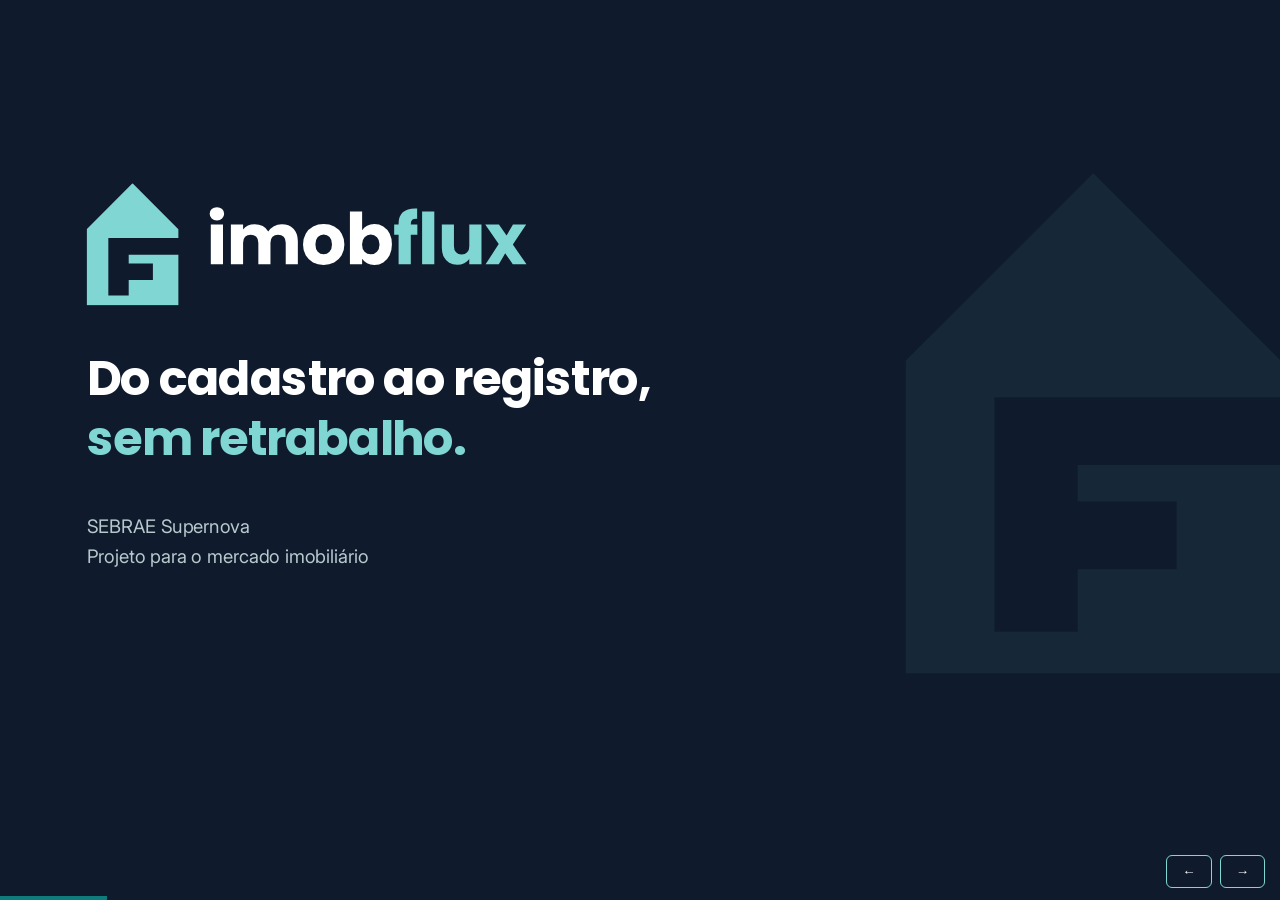
<file: pitch/index.html>
<!doctype html><html lang="pt-BR"><head><meta charset="utf-8"><meta name="viewport" content="width=device-width,initial-scale=1"><title>ImobFlux — SEBRAE Supernova</title><link href="https://fonts.googleapis.com/css2?family=Inter:wght@400;500;700&family=Poppins:wght@700&display=swap" rel="stylesheet"><style>/* ImobFlux — design tokens. Fonte única de cor/tipografia para o sistema e o pitch. */
:root {
  --if-teal: #0E7C7B;      /* principal: símbolo, "flux", CTAs */
  --if-teal-700: #0A5F5E;  /* hover/pressed */
  --if-navy: #0F1B2D;      /* "imob", textos, fundos escuros */
  --if-mint: #7FD6D3;      /* destaque sobre fundo escuro */
  --if-white: #FFFFFF;
  --if-bg: #F6F8F8;        /* fundo claro de app */
  --if-ink-2: #4A5A6B;     /* texto secundário (contraste 6.9:1 sobre branco) */
  --if-line: #DCE5E5;
  --if-ok: #1A8F5B; --if-warn: #B7791F; --if-danger: #C0392B;
  --if-font-display: "Poppins", system-ui, sans-serif;  /* títulos (OFL) */
  --if-font-body: "Inter", system-ui, sans-serif;       /* corpo (OFL) */
  --if-radius: 12px;
}

*{box-sizing:border-box}html,body{margin:0;background:#0F1B2D;color:#0F1B2D;font-family:Inter,Arial,sans-serif}body{overflow:hidden}.stage{position:absolute;width:1920px;height:1080px;transform-origin:top left}.slide{position:absolute;inset:0;width:1920px;height:1080px;padding:110px 130px;background:#F6F8F8;display:none;overflow:hidden}.slide.active{display:block;animation:enter .3s ease}.dark{background:#0F1B2D;color:#fff}h1,h2{font-family:Poppins,Arial,sans-serif;letter-spacing:-1.7px}h1{font-size:64px;line-height:1.15;margin:0 0 75px;max-width:1550px}h2{font-size:46px;line-height:1.25;margin:18px 0 25px}p{font-size:30px;line-height:1.55;margin:15px 0}em{font-style:normal;color:#7FD6D3}.content{position:relative;z-index:1}footer{position:absolute;bottom:54px;left:130px;right:130px;display:flex;align-items:center;gap:45px;font-size:20px}footer .mini{width:150px;flex-shrink:0}svg{display:block;width:100%;height:auto}footer small{font-size:17px;line-height:1.5;flex:1;max-width:1320px;color:#4A5A6B}.dark footer small{color:#b8c9ce}footer>span:last-child{margin-left:auto}.num{font:700 94px Poppins,Arial;color:#0E7C7B}.dark .num{color:#7FD6D3}.three,.two{display:grid;gap:65px;margin-top:110px}.three{grid-template-columns:repeat(3,1fr)}.two{grid-template-columns:1fr 1fr;gap:150px}.three article,.two article{border-top:2px solid #DCE5E5;padding-top:32px}.statement{font-size:38px;margin-top:75px;color:#0E7C7B}.dark .statement{color:#7FD6D3}.audience{display:grid;grid-template-columns:530px 1fr;gap:120px;align-items:center}.big-mark{width:420px;padding:40px}.audience h2{font-size:56px}.rule{width:110px;border-top:5px solid #7FD6D3;margin:48px 0}.timeline{display:flex;margin-top:165px;gap:0}.timeline article{flex:1;border-top:5px solid #0E7C7B;padding-top:35px;position:relative}.timeline article:before{content:'';position:absolute;width:24px;height:24px;background:#0E7C7B;top:-15px;left:0}.timeline b{font-size:25px;color:#0E7C7B}.timeline h2{font-size:40px}.lead{font-size:36px;max-width:1400px}.mock{display:grid;grid-template-columns:430px 1fr;gap:50px;background:#F6F8F8;color:#0F1B2D;border-radius:12px;padding:55px;margin-top:30px}.mock aside{border:2px dashed #9aaeb3;padding:38px;border-radius:12px}.doc-icon{width:170px;height:105px;border:4px solid #0E7C7B;display:grid;place-items:center;font-size:40px;font-weight:700;color:#0E7C7B}.mock-title{font-size:30px;font-weight:700;border-bottom:1px solid #DCE5E5;padding-bottom:25px}.mock-title span{float:right;font-size:18px;color:#0E7C7B}.fields label{display:grid;grid-template-columns:220px 1fr;gap:15px;font-size:25px;padding:25px 0;border-bottom:1px solid #DCE5E5}.fields i{grid-column:2;font-size:20px;color:#0E7C7B;font-style:normal}.mock-actions{display:flex;align-items:center;justify-content:space-between;font-size:24px;margin-top:35px}.mock-actions b{background:#0E7C7B;color:#fff;padding:25px;border-radius:12px}.routes{display:grid;gap:50px;margin-top:100px}.routes>div{display:grid;grid-template-columns:260px 1.3fr 1fr 1fr;gap:35px;align-items:center;font-size:32px}.routes b{color:#7FD6D3}.routes span{border-bottom:4px solid #7FD6D3;padding:40px 20px}.market{display:grid;grid-template-columns:850px 1fr;gap:90px}table{border-collapse:collapse;width:100%;font-size:26px}td,th{text-align:left;border-bottom:1px solid #DCE5E5;padding:23px 15px}th{font-size:22px;color:#0E7C7B}td:first-child{font-weight:700}.market aside{padding-top:26px}.market h2{font-size:42px}.badge{display:inline-block;font-size:18px;font-weight:700;letter-spacing:2px;color:#0E7C7B;border:1px solid #0E7C7B;padding:14px 20px;border-radius:12px}.dark .badge{color:#7FD6D3;border-color:#7FD6D3}.prices{display:grid;grid-template-columns:repeat(3,1fr);gap:75px;margin-top:55px}.prices article{border-top:1px solid #4A5A6B;padding-top:25px}.prices article>b{font-size:76px;letter-spacing:-2px;color:#7FD6D3}.prices small{font-size:25px;letter-spacing:0;color:white}.prices h2{font-size:36px}.subnote{margin-top:45px;font-size:25px}.roadmap{margin-top:65px}.roadmap h2{display:inline;font-size:34px;margin-left:15px}.care{display:grid;gap:25px}.care>div{display:grid;grid-template-columns:560px 1fr;align-items:center;border-bottom:1px solid #4A5A6B;padding:20px 0}.care h2{color:#7FD6D3;font-size:38px}.cover h1,.cover footer{display:none}.cover .hero-logo{width:660px;margin:30px 0 65px}.cover h2{font-size:72px;line-height:1.25;max-width:1200px}.cover .cover-note{font-size:28px;line-height:1.6;color:#b8c9ce;margin-top:65px}.ghost{position:absolute;width:1000px;right:-350px;top:-140px;opacity:.065;z-index:-1}.repo{color:#7FD6D3;font-size:25px;text-decoration:none;display:inline-block;margin-top:20px}.progress{position:fixed;bottom:0;left:0;height:4px;background:#0E7C7B;transition:width .3s}.nav{position:fixed;bottom:12px;right:15px;display:flex;gap:8px}.nav button{background:#0F1B2D;color:white;border:1px solid #7FD6D3;border-radius:6px;padding:8px 15px;cursor:pointer}.nav button:focus-visible{outline:3px solid #7FD6D3}@keyframes enter{from{opacity:0;transform:translateY(12px)}to{opacity:1;transform:none}}@media(prefers-reduced-motion:reduce){*{animation:none!important;transition:none!important}}body.print{overflow:auto}.print .stage{position:static;transform:none!important}.print .slide{display:block;position:relative;break-after:page}.print .nav,.print .progress{display:none}@page{size:1920px 1080px;margin:0}@media print{*{animation:none!important;transition:none!important}html,body{background:white;overflow:visible}.stage{position:static;transform:none!important}.slide{display:block;position:relative;break-after:page;print-color-adjust:exact;-webkit-print-color-adjust:exact}.nav,.progress{display:none}}
</style></head><body><main class="stage"><section class="slide dark cover" aria-label="Slide 1"><h1></h1><div class="content"><div class="ghost"><svg xmlns="http://www.w3.org/2000/svg" viewBox="0 0 256 256" role="img" aria-label="ImobFlux">
<title>ImobFlux</title>
<path d="M128 32L200 104L200 118L90 118L90 208L122 208L122 184L160 184L160 158L122 158L122 144L200 144L200 224L56 224L56 104Z" fill="#7FD6D3"/>
</svg>
</div><div class="hero-logo"><svg xmlns="http://www.w3.org/2000/svg" viewBox="0 0 691 192" role="img" aria-label="ImobFlux">
<title>ImobFlux</title>
<path d="M72 0L144 72L144 86L34 86L34 176L66 176L66 152L104 152L104 126L66 126L66 112L144 112L144 192L0 192L0 72Z" fill="#7FD6D3"/>
<path d="M193.15 47.95Q193.15 43.47 196.34 40.5Q199.54 37.54 204.58 37.54Q209.5 37.54 212.7 40.5Q215.89 43.47 215.89 47.95Q215.89 52.32 212.7 55.29Q209.5 58.26 204.58 58.26Q199.54 58.26 196.34 55.29Q193.15 52.32 193.15 47.95ZM214.1 64.75V127.25H194.94V64.75Z M331.65 90.74V127.25H312.61V93.31Q312.61 87.26 309.42 83.96Q306.23 80.66 300.63 80.66Q295.03 80.66 291.84 83.96Q288.64 87.26 288.64 93.31V127.25H269.6V93.31Q269.6 87.26 266.41 83.96Q263.22 80.66 257.62 80.66Q252.02 80.66 248.83 83.96Q245.64 87.26 245.64 93.31V127.25H226.48V64.75H245.64V72.59Q248.55 68.67 253.25 66.38Q257.96 64.08 263.89 64.08Q270.95 64.08 276.49 67.1Q282.04 70.13 285.17 75.73Q288.42 70.58 294.02 67.33Q299.62 64.08 306.23 64.08Q317.88 64.08 324.76 71.14Q331.65 78.19 331.65 90.74Z M339.78 96Q339.78 86.37 344.04 79.03Q348.3 71.7 355.69 67.78Q363.08 63.86 372.26 63.86Q381.45 63.86 388.84 67.78Q396.23 71.7 400.49 79.03Q404.74 86.37 404.74 96Q404.74 105.63 400.43 112.97Q396.12 120.3 388.67 124.22Q381.22 128.14 372.04 128.14Q362.86 128.14 355.52 124.22Q348.18 120.3 343.98 113.02Q339.78 105.74 339.78 96ZM385.26 96Q385.26 88.5 381.5 84.46Q377.75 80.43 372.26 80.43Q366.66 80.43 362.97 84.41Q359.27 88.38 359.27 96Q359.27 103.5 362.91 107.54Q366.55 111.57 372.04 111.57Q377.53 111.57 381.39 107.54Q385.26 103.5 385.26 96Z M451.85 63.86Q459.58 63.86 465.85 67.78Q472.12 71.7 475.76 78.98Q479.4 86.26 479.4 95.89Q479.4 105.52 475.76 112.86Q472.12 120.19 465.85 124.17Q459.58 128.14 451.85 128.14Q445.24 128.14 440.32 125.51Q435.39 122.88 432.59 118.51V127.25H413.44V44.37H432.59V73.6Q435.28 69.23 440.32 66.54Q445.36 63.86 451.85 63.86ZM446.14 80.54Q440.43 80.54 436.45 84.69Q432.48 88.83 432.48 96Q432.48 103.17 436.45 107.31Q440.43 111.46 446.14 111.46Q451.85 111.46 455.88 107.26Q459.92 103.06 459.92 95.89Q459.92 88.72 455.94 84.63Q451.96 80.54 446.14 80.54Z" fill="#FFFFFF"/>
<path d="M519.34 80.66H509.04V127.25H489.89V80.66H482.94V64.75H489.89V62.96Q489.89 51.42 496.5 45.43Q503.1 39.44 515.87 39.44Q518 39.44 519.01 39.55V55.79Q513.52 55.46 511.28 57.36Q509.04 59.26 509.04 64.19V64.75H519.34Z M545.96 44.37V127.25H526.8V44.37Z M620.06 64.75V127.25H600.9V118.74Q597.99 122.88 593.01 125.4Q588.02 127.92 581.98 127.92Q574.81 127.92 569.32 124.73Q563.83 121.54 560.81 115.49Q557.78 109.44 557.78 101.26V64.75H576.82V98.69Q576.82 104.96 580.07 108.43Q583.32 111.9 588.81 111.9Q594.41 111.9 597.66 108.43Q600.9 104.96 600.9 98.69V64.75Z M669.29 127.25 657.31 109.89 647.23 127.25H626.51L647.12 95.33L625.95 64.75H647.45L659.44 82L669.52 64.75H690.24L669.29 96.22L690.8 127.25Z" fill="#7FD6D3"/>
</svg>
</div><h2>Do cadastro ao registro,<br><em>sem retrabalho.</em></h2><p class="cover-note">SEBRAE Supernova<br>Projeto para o mercado imobiliário</p></div><footer><span class="mini"><svg xmlns="http://www.w3.org/2000/svg" viewBox="0 0 691 192" role="img" aria-label="ImobFlux">
<title>ImobFlux</title>
<path d="M72 0L144 72L144 86L34 86L34 176L66 176L66 152L104 152L104 126L66 126L66 112L144 112L144 192L0 192L0 72Z" fill="#7FD6D3"/>
<path d="M193.15 47.95Q193.15 43.47 196.34 40.5Q199.54 37.54 204.58 37.54Q209.5 37.54 212.7 40.5Q215.89 43.47 215.89 47.95Q215.89 52.32 212.7 55.29Q209.5 58.26 204.58 58.26Q199.54 58.26 196.34 55.29Q193.15 52.32 193.15 47.95ZM214.1 64.75V127.25H194.94V64.75Z M331.65 90.74V127.25H312.61V93.31Q312.61 87.26 309.42 83.96Q306.23 80.66 300.63 80.66Q295.03 80.66 291.84 83.96Q288.64 87.26 288.64 93.31V127.25H269.6V93.31Q269.6 87.26 266.41 83.96Q263.22 80.66 257.62 80.66Q252.02 80.66 248.83 83.96Q245.64 87.26 245.64 93.31V127.25H226.48V64.75H245.64V72.59Q248.55 68.67 253.25 66.38Q257.96 64.08 263.89 64.08Q270.95 64.08 276.49 67.1Q282.04 70.13 285.17 75.73Q288.42 70.58 294.02 67.33Q299.62 64.08 306.23 64.08Q317.88 64.08 324.76 71.14Q331.65 78.19 331.65 90.74Z M339.78 96Q339.78 86.37 344.04 79.03Q348.3 71.7 355.69 67.78Q363.08 63.86 372.26 63.86Q381.45 63.86 388.84 67.78Q396.23 71.7 400.49 79.03Q404.74 86.37 404.74 96Q404.74 105.63 400.43 112.97Q396.12 120.3 388.67 124.22Q381.22 128.14 372.04 128.14Q362.86 128.14 355.52 124.22Q348.18 120.3 343.98 113.02Q339.78 105.74 339.78 96ZM385.26 96Q385.26 88.5 381.5 84.46Q377.75 80.43 372.26 80.43Q366.66 80.43 362.97 84.41Q359.27 88.38 359.27 96Q359.27 103.5 362.91 107.54Q366.55 111.57 372.04 111.57Q377.53 111.57 381.39 107.54Q385.26 103.5 385.26 96Z M451.85 63.86Q459.58 63.86 465.85 67.78Q472.12 71.7 475.76 78.98Q479.4 86.26 479.4 95.89Q479.4 105.52 475.76 112.86Q472.12 120.19 465.85 124.17Q459.58 128.14 451.85 128.14Q445.24 128.14 440.32 125.51Q435.39 122.88 432.59 118.51V127.25H413.44V44.37H432.59V73.6Q435.28 69.23 440.32 66.54Q445.36 63.86 451.85 63.86ZM446.14 80.54Q440.43 80.54 436.45 84.69Q432.48 88.83 432.48 96Q432.48 103.17 436.45 107.31Q440.43 111.46 446.14 111.46Q451.85 111.46 455.88 107.26Q459.92 103.06 459.92 95.89Q459.92 88.72 455.94 84.63Q451.96 80.54 446.14 80.54Z" fill="#FFFFFF"/>
<path d="M519.34 80.66H509.04V127.25H489.89V80.66H482.94V64.75H489.89V62.96Q489.89 51.42 496.5 45.43Q503.1 39.44 515.87 39.44Q518 39.44 519.01 39.55V55.79Q513.52 55.46 511.28 57.36Q509.04 59.26 509.04 64.19V64.75H519.34Z M545.96 44.37V127.25H526.8V44.37Z M620.06 64.75V127.25H600.9V118.74Q597.99 122.88 593.01 125.4Q588.02 127.92 581.98 127.92Q574.81 127.92 569.32 124.73Q563.83 121.54 560.81 115.49Q557.78 109.44 557.78 101.26V64.75H576.82V98.69Q576.82 104.96 580.07 108.43Q583.32 111.9 588.81 111.9Q594.41 111.9 597.66 108.43Q600.9 104.96 600.9 98.69V64.75Z M669.29 127.25 657.31 109.89 647.23 127.25H626.51L647.12 95.33L625.95 64.75H647.45L659.44 82L669.52 64.75H690.24L669.29 96.22L690.8 127.25Z" fill="#7FD6D3"/>
</svg>
</span><small></small><span>01 / 12</span></footer></section><section class="slide  " aria-label="Slide 2"><h1>Cada negócio recomeça do zero</h1><div class="content"><div class="three"><article><b class="num">01</b><h2>Dados repetidos</h2><p>O mesmo cadastro em vários documentos.</p></article><article><b class="num">02</b><h2>Contratos com erro</h2><p>Divergências exigem correção e conferência.</p></article><article><b class="num">03</b><h2>Cliente sem roteiro</h2><p>Prefeitura e cartório viram dúvidas.</p></article></div></div><footer><span class="mini"><svg xmlns="http://www.w3.org/2000/svg" viewBox="0 0 691 192" role="img" aria-label="ImobFlux">
<title>ImobFlux</title>
<path d="M72 0L144 72L144 88L36 88L36 174L64 174L64 150L102 150L102 128L64 128L64 110L144 110L144 192L0 192L0 72Z" fill="#0E7C7B"/>
<path d="M193.15 47.95Q193.15 43.47 196.34 40.5Q199.54 37.54 204.58 37.54Q209.5 37.54 212.7 40.5Q215.89 43.47 215.89 47.95Q215.89 52.32 212.7 55.29Q209.5 58.26 204.58 58.26Q199.54 58.26 196.34 55.29Q193.15 52.32 193.15 47.95ZM214.1 64.75V127.25H194.94V64.75Z M331.65 90.74V127.25H312.61V93.31Q312.61 87.26 309.42 83.96Q306.23 80.66 300.63 80.66Q295.03 80.66 291.84 83.96Q288.64 87.26 288.64 93.31V127.25H269.6V93.31Q269.6 87.26 266.41 83.96Q263.22 80.66 257.62 80.66Q252.02 80.66 248.83 83.96Q245.64 87.26 245.64 93.31V127.25H226.48V64.75H245.64V72.59Q248.55 68.67 253.25 66.38Q257.96 64.08 263.89 64.08Q270.95 64.08 276.49 67.1Q282.04 70.13 285.17 75.73Q288.42 70.58 294.02 67.33Q299.62 64.08 306.23 64.08Q317.88 64.08 324.76 71.14Q331.65 78.19 331.65 90.74Z M339.78 96Q339.78 86.37 344.04 79.03Q348.3 71.7 355.69 67.78Q363.08 63.86 372.26 63.86Q381.45 63.86 388.84 67.78Q396.23 71.7 400.49 79.03Q404.74 86.37 404.74 96Q404.74 105.63 400.43 112.97Q396.12 120.3 388.67 124.22Q381.22 128.14 372.04 128.14Q362.86 128.14 355.52 124.22Q348.18 120.3 343.98 113.02Q339.78 105.74 339.78 96ZM385.26 96Q385.26 88.5 381.5 84.46Q377.75 80.43 372.26 80.43Q366.66 80.43 362.97 84.41Q359.27 88.38 359.27 96Q359.27 103.5 362.91 107.54Q366.55 111.57 372.04 111.57Q377.53 111.57 381.39 107.54Q385.26 103.5 385.26 96Z M451.85 63.86Q459.58 63.86 465.85 67.78Q472.12 71.7 475.76 78.98Q479.4 86.26 479.4 95.89Q479.4 105.52 475.76 112.86Q472.12 120.19 465.85 124.17Q459.58 128.14 451.85 128.14Q445.24 128.14 440.32 125.51Q435.39 122.88 432.59 118.51V127.25H413.44V44.37H432.59V73.6Q435.28 69.23 440.32 66.54Q445.36 63.86 451.85 63.86ZM446.14 80.54Q440.43 80.54 436.45 84.69Q432.48 88.83 432.48 96Q432.48 103.17 436.45 107.31Q440.43 111.46 446.14 111.46Q451.85 111.46 455.88 107.26Q459.92 103.06 459.92 95.89Q459.92 88.72 455.94 84.63Q451.96 80.54 446.14 80.54Z" fill="#0F1B2D"/>
<path d="M519.34 80.66H509.04V127.25H489.89V80.66H482.94V64.75H489.89V62.96Q489.89 51.42 496.5 45.43Q503.1 39.44 515.87 39.44Q518 39.44 519.01 39.55V55.79Q513.52 55.46 511.28 57.36Q509.04 59.26 509.04 64.19V64.75H519.34Z M545.96 44.37V127.25H526.8V44.37Z M620.06 64.75V127.25H600.9V118.74Q597.99 122.88 593.01 125.4Q588.02 127.92 581.98 127.92Q574.81 127.92 569.32 124.73Q563.83 121.54 560.81 115.49Q557.78 109.44 557.78 101.26V64.75H576.82V98.69Q576.82 104.96 580.07 108.43Q583.32 111.9 588.81 111.9Q594.41 111.9 597.66 108.43Q600.9 104.96 600.9 98.69V64.75Z M669.29 127.25 657.31 109.89 647.23 127.25H626.51L647.12 95.33L625.95 64.75H647.45L659.44 82L669.52 64.75H690.24L669.29 96.22L690.8 127.25Z" fill="#0E7C7B"/>
</svg>
</span><small></small><span>02 / 12</span></footer></section><section class="slide dark " aria-label="Slide 3"><h1>Quem sente esse retrabalho</h1><div class="content"><div class="audience"><div class="big-mark"><svg xmlns="http://www.w3.org/2000/svg" viewBox="0 0 256 256" role="img" aria-label="ImobFlux">
<title>ImobFlux</title>
<path d="M128 32L200 104L200 118L90 118L90 208L122 208L122 184L160 184L160 158L122 158L122 144L200 144L200 224L56 224L56 104Z" fill="#7FD6D3"/>
</svg>
</div><div><h2>Corretores autônomos<br>e pequenas imobiliárias</h2><p>Piloto em Valparaíso de Goiás<br>e no entorno do Distrito Federal.</p><div class="rule"></div><p>O cliente acompanha o roteiro por link.</p></div></div></div><footer><span class="mini"><svg xmlns="http://www.w3.org/2000/svg" viewBox="0 0 691 192" role="img" aria-label="ImobFlux">
<title>ImobFlux</title>
<path d="M72 0L144 72L144 86L34 86L34 176L66 176L66 152L104 152L104 126L66 126L66 112L144 112L144 192L0 192L0 72Z" fill="#7FD6D3"/>
<path d="M193.15 47.95Q193.15 43.47 196.34 40.5Q199.54 37.54 204.58 37.54Q209.5 37.54 212.7 40.5Q215.89 43.47 215.89 47.95Q215.89 52.32 212.7 55.29Q209.5 58.26 204.58 58.26Q199.54 58.26 196.34 55.29Q193.15 52.32 193.15 47.95ZM214.1 64.75V127.25H194.94V64.75Z M331.65 90.74V127.25H312.61V93.31Q312.61 87.26 309.42 83.96Q306.23 80.66 300.63 80.66Q295.03 80.66 291.84 83.96Q288.64 87.26 288.64 93.31V127.25H269.6V93.31Q269.6 87.26 266.41 83.96Q263.22 80.66 257.62 80.66Q252.02 80.66 248.83 83.96Q245.64 87.26 245.64 93.31V127.25H226.48V64.75H245.64V72.59Q248.55 68.67 253.25 66.38Q257.96 64.08 263.89 64.08Q270.95 64.08 276.49 67.1Q282.04 70.13 285.17 75.73Q288.42 70.58 294.02 67.33Q299.62 64.08 306.23 64.08Q317.88 64.08 324.76 71.14Q331.65 78.19 331.65 90.74Z M339.78 96Q339.78 86.37 344.04 79.03Q348.3 71.7 355.69 67.78Q363.08 63.86 372.26 63.86Q381.45 63.86 388.84 67.78Q396.23 71.7 400.49 79.03Q404.74 86.37 404.74 96Q404.74 105.63 400.43 112.97Q396.12 120.3 388.67 124.22Q381.22 128.14 372.04 128.14Q362.86 128.14 355.52 124.22Q348.18 120.3 343.98 113.02Q339.78 105.74 339.78 96ZM385.26 96Q385.26 88.5 381.5 84.46Q377.75 80.43 372.26 80.43Q366.66 80.43 362.97 84.41Q359.27 88.38 359.27 96Q359.27 103.5 362.91 107.54Q366.55 111.57 372.04 111.57Q377.53 111.57 381.39 107.54Q385.26 103.5 385.26 96Z M451.85 63.86Q459.58 63.86 465.85 67.78Q472.12 71.7 475.76 78.98Q479.4 86.26 479.4 95.89Q479.4 105.52 475.76 112.86Q472.12 120.19 465.85 124.17Q459.58 128.14 451.85 128.14Q445.24 128.14 440.32 125.51Q435.39 122.88 432.59 118.51V127.25H413.44V44.37H432.59V73.6Q435.28 69.23 440.32 66.54Q445.36 63.86 451.85 63.86ZM446.14 80.54Q440.43 80.54 436.45 84.69Q432.48 88.83 432.48 96Q432.48 103.17 436.45 107.31Q440.43 111.46 446.14 111.46Q451.85 111.46 455.88 107.26Q459.92 103.06 459.92 95.89Q459.92 88.72 455.94 84.63Q451.96 80.54 446.14 80.54Z" fill="#FFFFFF"/>
<path d="M519.34 80.66H509.04V127.25H489.89V80.66H482.94V64.75H489.89V62.96Q489.89 51.42 496.5 45.43Q503.1 39.44 515.87 39.44Q518 39.44 519.01 39.55V55.79Q513.52 55.46 511.28 57.36Q509.04 59.26 509.04 64.19V64.75H519.34Z M545.96 44.37V127.25H526.8V44.37Z M620.06 64.75V127.25H600.9V118.74Q597.99 122.88 593.01 125.4Q588.02 127.92 581.98 127.92Q574.81 127.92 569.32 124.73Q563.83 121.54 560.81 115.49Q557.78 109.44 557.78 101.26V64.75H576.82V98.69Q576.82 104.96 580.07 108.43Q583.32 111.9 588.81 111.9Q594.41 111.9 597.66 108.43Q600.9 104.96 600.9 98.69V64.75Z M669.29 127.25 657.31 109.89 647.23 127.25H626.51L647.12 95.33L625.95 64.75H647.45L659.44 82L669.52 64.75H690.24L669.29 96.22L690.8 127.25Z" fill="#7FD6D3"/>
</svg>
</span><small></small><span>03 / 12</span></footer></section><section class="slide  " aria-label="Slide 4"><h1>Um cadastro acompanha o negócio</h1><div class="content"><p class="lead">Documentos e próximos passos no mesmo fluxo.</p><div class="timeline"><article><b>01</b><h2>Cadastro</h2></article><article><b>02</b><h2>Riscos</h2></article><article><b>03</b><h2>Contrato</h2></article><article><b>04</b><h2>ITBI</h2></article><article><b>05</b><h2>Registro</h2></article></div></div><footer><span class="mini"><svg xmlns="http://www.w3.org/2000/svg" viewBox="0 0 691 192" role="img" aria-label="ImobFlux">
<title>ImobFlux</title>
<path d="M72 0L144 72L144 88L36 88L36 174L64 174L64 150L102 150L102 128L64 128L64 110L144 110L144 192L0 192L0 72Z" fill="#0E7C7B"/>
<path d="M193.15 47.95Q193.15 43.47 196.34 40.5Q199.54 37.54 204.58 37.54Q209.5 37.54 212.7 40.5Q215.89 43.47 215.89 47.95Q215.89 52.32 212.7 55.29Q209.5 58.26 204.58 58.26Q199.54 58.26 196.34 55.29Q193.15 52.32 193.15 47.95ZM214.1 64.75V127.25H194.94V64.75Z M331.65 90.74V127.25H312.61V93.31Q312.61 87.26 309.42 83.96Q306.23 80.66 300.63 80.66Q295.03 80.66 291.84 83.96Q288.64 87.26 288.64 93.31V127.25H269.6V93.31Q269.6 87.26 266.41 83.96Q263.22 80.66 257.62 80.66Q252.02 80.66 248.83 83.96Q245.64 87.26 245.64 93.31V127.25H226.48V64.75H245.64V72.59Q248.55 68.67 253.25 66.38Q257.96 64.08 263.89 64.08Q270.95 64.08 276.49 67.1Q282.04 70.13 285.17 75.73Q288.42 70.58 294.02 67.33Q299.62 64.08 306.23 64.08Q317.88 64.08 324.76 71.14Q331.65 78.19 331.65 90.74Z M339.78 96Q339.78 86.37 344.04 79.03Q348.3 71.7 355.69 67.78Q363.08 63.86 372.26 63.86Q381.45 63.86 388.84 67.78Q396.23 71.7 400.49 79.03Q404.74 86.37 404.74 96Q404.74 105.63 400.43 112.97Q396.12 120.3 388.67 124.22Q381.22 128.14 372.04 128.14Q362.86 128.14 355.52 124.22Q348.18 120.3 343.98 113.02Q339.78 105.74 339.78 96ZM385.26 96Q385.26 88.5 381.5 84.46Q377.75 80.43 372.26 80.43Q366.66 80.43 362.97 84.41Q359.27 88.38 359.27 96Q359.27 103.5 362.91 107.54Q366.55 111.57 372.04 111.57Q377.53 111.57 381.39 107.54Q385.26 103.5 385.26 96Z M451.85 63.86Q459.58 63.86 465.85 67.78Q472.12 71.7 475.76 78.98Q479.4 86.26 479.4 95.89Q479.4 105.52 475.76 112.86Q472.12 120.19 465.85 124.17Q459.58 128.14 451.85 128.14Q445.24 128.14 440.32 125.51Q435.39 122.88 432.59 118.51V127.25H413.44V44.37H432.59V73.6Q435.28 69.23 440.32 66.54Q445.36 63.86 451.85 63.86ZM446.14 80.54Q440.43 80.54 436.45 84.69Q432.48 88.83 432.48 96Q432.48 103.17 436.45 107.31Q440.43 111.46 446.14 111.46Q451.85 111.46 455.88 107.26Q459.92 103.06 459.92 95.89Q459.92 88.72 455.94 84.63Q451.96 80.54 446.14 80.54Z" fill="#0F1B2D"/>
<path d="M519.34 80.66H509.04V127.25H489.89V80.66H482.94V64.75H489.89V62.96Q489.89 51.42 496.5 45.43Q503.1 39.44 515.87 39.44Q518 39.44 519.01 39.55V55.79Q513.52 55.46 511.28 57.36Q509.04 59.26 509.04 64.19V64.75H519.34Z M545.96 44.37V127.25H526.8V44.37Z M620.06 64.75V127.25H600.9V118.74Q597.99 122.88 593.01 125.4Q588.02 127.92 581.98 127.92Q574.81 127.92 569.32 124.73Q563.83 121.54 560.81 115.49Q557.78 109.44 557.78 101.26V64.75H576.82V98.69Q576.82 104.96 580.07 108.43Q583.32 111.9 588.81 111.9Q594.41 111.9 597.66 108.43Q600.9 104.96 600.9 98.69V64.75Z M669.29 127.25 657.31 109.89 647.23 127.25H626.51L647.12 95.33L625.95 64.75H647.45L659.44 82L669.52 64.75H690.24L669.29 96.22L690.8 127.25Z" fill="#0E7C7B"/>
</svg>
</span><small></small><span>04 / 12</span></footer></section><section class="slide dark " aria-label="Slide 5"><h1>O profissional revisa antes de gerar</h1><div class="content"><div class="mock"><aside><div class="doc-icon">RG</div><h2>Documento</h2><p>Foto ou PDF</p><small>Exemplo fictício</small></aside><div class="fields"><div class="mock-title">Revisão do cadastro <span>DEMONSTRAÇÃO</span></div><label>Nome <strong>Ana Exemplo</strong><i>98% de confiança</i></label><label>Estado civil <strong>Solteira</strong><i>93% de confiança</i></label><div class="mock-actions"><span>✓ Confirmar os dados</span><b>Gerar contrato</b></div></div></div></div><footer><span class="mini"><svg xmlns="http://www.w3.org/2000/svg" viewBox="0 0 691 192" role="img" aria-label="ImobFlux">
<title>ImobFlux</title>
<path d="M72 0L144 72L144 86L34 86L34 176L66 176L66 152L104 152L104 126L66 126L66 112L144 112L144 192L0 192L0 72Z" fill="#7FD6D3"/>
<path d="M193.15 47.95Q193.15 43.47 196.34 40.5Q199.54 37.54 204.58 37.54Q209.5 37.54 212.7 40.5Q215.89 43.47 215.89 47.95Q215.89 52.32 212.7 55.29Q209.5 58.26 204.58 58.26Q199.54 58.26 196.34 55.29Q193.15 52.32 193.15 47.95ZM214.1 64.75V127.25H194.94V64.75Z M331.65 90.74V127.25H312.61V93.31Q312.61 87.26 309.42 83.96Q306.23 80.66 300.63 80.66Q295.03 80.66 291.84 83.96Q288.64 87.26 288.64 93.31V127.25H269.6V93.31Q269.6 87.26 266.41 83.96Q263.22 80.66 257.62 80.66Q252.02 80.66 248.83 83.96Q245.64 87.26 245.64 93.31V127.25H226.48V64.75H245.64V72.59Q248.55 68.67 253.25 66.38Q257.96 64.08 263.89 64.08Q270.95 64.08 276.49 67.1Q282.04 70.13 285.17 75.73Q288.42 70.58 294.02 67.33Q299.62 64.08 306.23 64.08Q317.88 64.08 324.76 71.14Q331.65 78.19 331.65 90.74Z M339.78 96Q339.78 86.37 344.04 79.03Q348.3 71.7 355.69 67.78Q363.08 63.86 372.26 63.86Q381.45 63.86 388.84 67.78Q396.23 71.7 400.49 79.03Q404.74 86.37 404.74 96Q404.74 105.63 400.43 112.97Q396.12 120.3 388.67 124.22Q381.22 128.14 372.04 128.14Q362.86 128.14 355.52 124.22Q348.18 120.3 343.98 113.02Q339.78 105.74 339.78 96ZM385.26 96Q385.26 88.5 381.5 84.46Q377.75 80.43 372.26 80.43Q366.66 80.43 362.97 84.41Q359.27 88.38 359.27 96Q359.27 103.5 362.91 107.54Q366.55 111.57 372.04 111.57Q377.53 111.57 381.39 107.54Q385.26 103.5 385.26 96Z M451.85 63.86Q459.58 63.86 465.85 67.78Q472.12 71.7 475.76 78.98Q479.4 86.26 479.4 95.89Q479.4 105.52 475.76 112.86Q472.12 120.19 465.85 124.17Q459.58 128.14 451.85 128.14Q445.24 128.14 440.32 125.51Q435.39 122.88 432.59 118.51V127.25H413.44V44.37H432.59V73.6Q435.28 69.23 440.32 66.54Q445.36 63.86 451.85 63.86ZM446.14 80.54Q440.43 80.54 436.45 84.69Q432.48 88.83 432.48 96Q432.48 103.17 436.45 107.31Q440.43 111.46 446.14 111.46Q451.85 111.46 455.88 107.26Q459.92 103.06 459.92 95.89Q459.92 88.72 455.94 84.63Q451.96 80.54 446.14 80.54Z" fill="#FFFFFF"/>
<path d="M519.34 80.66H509.04V127.25H489.89V80.66H482.94V64.75H489.89V62.96Q489.89 51.42 496.5 45.43Q503.1 39.44 515.87 39.44Q518 39.44 519.01 39.55V55.79Q513.52 55.46 511.28 57.36Q509.04 59.26 509.04 64.19V64.75H519.34Z M545.96 44.37V127.25H526.8V44.37Z M620.06 64.75V127.25H600.9V118.74Q597.99 122.88 593.01 125.4Q588.02 127.92 581.98 127.92Q574.81 127.92 569.32 124.73Q563.83 121.54 560.81 115.49Q557.78 109.44 557.78 101.26V64.75H576.82V98.69Q576.82 104.96 580.07 108.43Q583.32 111.9 588.81 111.9Q594.41 111.9 597.66 108.43Q600.9 104.96 600.9 98.69V64.75Z M669.29 127.25 657.31 109.89 647.23 127.25H626.51L647.12 95.33L625.95 64.75H647.45L659.44 82L669.52 64.75H690.24L669.29 96.22L690.8 127.25Z" fill="#7FD6D3"/>
</svg>
</span><small>Mockup ilustrativo em HTML. A leitura pode errar e exige confirmação humana.</small><span>05 / 12</span></footer></section><section class="slide  " aria-label="Slide 6"><h1>IA em duas tarefas específicas</h1><div class="content"><div class="two"><article><b class="num">01</b><h2>Ler documentos</h2><p>RG, CNH, matrícula e IPTU.</p></article><article><b class="num">02</b><h2>Conferir riscos</h2><p>Ônus, débitos e divergências cadastrais.</p></article></div><p class="statement">A IA alerta. O profissional decide.</p></div><footer><span class="mini"><svg xmlns="http://www.w3.org/2000/svg" viewBox="0 0 691 192" role="img" aria-label="ImobFlux">
<title>ImobFlux</title>
<path d="M72 0L144 72L144 88L36 88L36 174L64 174L64 150L102 150L102 128L64 128L64 110L144 110L144 192L0 192L0 72Z" fill="#0E7C7B"/>
<path d="M193.15 47.95Q193.15 43.47 196.34 40.5Q199.54 37.54 204.58 37.54Q209.5 37.54 212.7 40.5Q215.89 43.47 215.89 47.95Q215.89 52.32 212.7 55.29Q209.5 58.26 204.58 58.26Q199.54 58.26 196.34 55.29Q193.15 52.32 193.15 47.95ZM214.1 64.75V127.25H194.94V64.75Z M331.65 90.74V127.25H312.61V93.31Q312.61 87.26 309.42 83.96Q306.23 80.66 300.63 80.66Q295.03 80.66 291.84 83.96Q288.64 87.26 288.64 93.31V127.25H269.6V93.31Q269.6 87.26 266.41 83.96Q263.22 80.66 257.62 80.66Q252.02 80.66 248.83 83.96Q245.64 87.26 245.64 93.31V127.25H226.48V64.75H245.64V72.59Q248.55 68.67 253.25 66.38Q257.96 64.08 263.89 64.08Q270.95 64.08 276.49 67.1Q282.04 70.13 285.17 75.73Q288.42 70.58 294.02 67.33Q299.62 64.08 306.23 64.08Q317.88 64.08 324.76 71.14Q331.65 78.19 331.65 90.74Z M339.78 96Q339.78 86.37 344.04 79.03Q348.3 71.7 355.69 67.78Q363.08 63.86 372.26 63.86Q381.45 63.86 388.84 67.78Q396.23 71.7 400.49 79.03Q404.74 86.37 404.74 96Q404.74 105.63 400.43 112.97Q396.12 120.3 388.67 124.22Q381.22 128.14 372.04 128.14Q362.86 128.14 355.52 124.22Q348.18 120.3 343.98 113.02Q339.78 105.74 339.78 96ZM385.26 96Q385.26 88.5 381.5 84.46Q377.75 80.43 372.26 80.43Q366.66 80.43 362.97 84.41Q359.27 88.38 359.27 96Q359.27 103.5 362.91 107.54Q366.55 111.57 372.04 111.57Q377.53 111.57 381.39 107.54Q385.26 103.5 385.26 96Z M451.85 63.86Q459.58 63.86 465.85 67.78Q472.12 71.7 475.76 78.98Q479.4 86.26 479.4 95.89Q479.4 105.52 475.76 112.86Q472.12 120.19 465.85 124.17Q459.58 128.14 451.85 128.14Q445.24 128.14 440.32 125.51Q435.39 122.88 432.59 118.51V127.25H413.44V44.37H432.59V73.6Q435.28 69.23 440.32 66.54Q445.36 63.86 451.85 63.86ZM446.14 80.54Q440.43 80.54 436.45 84.69Q432.48 88.83 432.48 96Q432.48 103.17 436.45 107.31Q440.43 111.46 446.14 111.46Q451.85 111.46 455.88 107.26Q459.92 103.06 459.92 95.89Q459.92 88.72 455.94 84.63Q451.96 80.54 446.14 80.54Z" fill="#0F1B2D"/>
<path d="M519.34 80.66H509.04V127.25H489.89V80.66H482.94V64.75H489.89V62.96Q489.89 51.42 496.5 45.43Q503.1 39.44 515.87 39.44Q518 39.44 519.01 39.55V55.79Q513.52 55.46 511.28 57.36Q509.04 59.26 509.04 64.19V64.75H519.34Z M545.96 44.37V127.25H526.8V44.37Z M620.06 64.75V127.25H600.9V118.74Q597.99 122.88 593.01 125.4Q588.02 127.92 581.98 127.92Q574.81 127.92 569.32 124.73Q563.83 121.54 560.81 115.49Q557.78 109.44 557.78 101.26V64.75H576.82V98.69Q576.82 104.96 580.07 108.43Q583.32 111.9 588.81 111.9Q594.41 111.9 597.66 108.43Q600.9 104.96 600.9 98.69V64.75Z M669.29 127.25 657.31 109.89 647.23 127.25H626.51L647.12 95.33L625.95 64.75H647.45L659.44 82L669.52 64.75H690.24L669.29 96.22L690.8 127.25Z" fill="#0E7C7B"/>
</svg>
</span><small></small><span>06 / 12</span></footer></section><section class="slide dark " aria-label="Slide 7"><h1>Um roteiro até o cartório</h1><div class="content"><div class="routes"><div><b>À vista</b><span>Escritura</span><span>ITBI</span><span>Registro</span></div><div><b>Financiado</b><span>Contrato bancário</span><span>ITBI</span><span>Registro</span></div></div><p class="statement">Guia por e-mail, retirada física e pagamento.</p></div><footer><span class="mini"><svg xmlns="http://www.w3.org/2000/svg" viewBox="0 0 691 192" role="img" aria-label="ImobFlux">
<title>ImobFlux</title>
<path d="M72 0L144 72L144 86L34 86L34 176L66 176L66 152L104 152L104 126L66 126L66 112L144 112L144 192L0 192L0 72Z" fill="#7FD6D3"/>
<path d="M193.15 47.95Q193.15 43.47 196.34 40.5Q199.54 37.54 204.58 37.54Q209.5 37.54 212.7 40.5Q215.89 43.47 215.89 47.95Q215.89 52.32 212.7 55.29Q209.5 58.26 204.58 58.26Q199.54 58.26 196.34 55.29Q193.15 52.32 193.15 47.95ZM214.1 64.75V127.25H194.94V64.75Z M331.65 90.74V127.25H312.61V93.31Q312.61 87.26 309.42 83.96Q306.23 80.66 300.63 80.66Q295.03 80.66 291.84 83.96Q288.64 87.26 288.64 93.31V127.25H269.6V93.31Q269.6 87.26 266.41 83.96Q263.22 80.66 257.62 80.66Q252.02 80.66 248.83 83.96Q245.64 87.26 245.64 93.31V127.25H226.48V64.75H245.64V72.59Q248.55 68.67 253.25 66.38Q257.96 64.08 263.89 64.08Q270.95 64.08 276.49 67.1Q282.04 70.13 285.17 75.73Q288.42 70.58 294.02 67.33Q299.62 64.08 306.23 64.08Q317.88 64.08 324.76 71.14Q331.65 78.19 331.65 90.74Z M339.78 96Q339.78 86.37 344.04 79.03Q348.3 71.7 355.69 67.78Q363.08 63.86 372.26 63.86Q381.45 63.86 388.84 67.78Q396.23 71.7 400.49 79.03Q404.74 86.37 404.74 96Q404.74 105.63 400.43 112.97Q396.12 120.3 388.67 124.22Q381.22 128.14 372.04 128.14Q362.86 128.14 355.52 124.22Q348.18 120.3 343.98 113.02Q339.78 105.74 339.78 96ZM385.26 96Q385.26 88.5 381.5 84.46Q377.75 80.43 372.26 80.43Q366.66 80.43 362.97 84.41Q359.27 88.38 359.27 96Q359.27 103.5 362.91 107.54Q366.55 111.57 372.04 111.57Q377.53 111.57 381.39 107.54Q385.26 103.5 385.26 96Z M451.85 63.86Q459.58 63.86 465.85 67.78Q472.12 71.7 475.76 78.98Q479.4 86.26 479.4 95.89Q479.4 105.52 475.76 112.86Q472.12 120.19 465.85 124.17Q459.58 128.14 451.85 128.14Q445.24 128.14 440.32 125.51Q435.39 122.88 432.59 118.51V127.25H413.44V44.37H432.59V73.6Q435.28 69.23 440.32 66.54Q445.36 63.86 451.85 63.86ZM446.14 80.54Q440.43 80.54 436.45 84.69Q432.48 88.83 432.48 96Q432.48 103.17 436.45 107.31Q440.43 111.46 446.14 111.46Q451.85 111.46 455.88 107.26Q459.92 103.06 459.92 95.89Q459.92 88.72 455.94 84.63Q451.96 80.54 446.14 80.54Z" fill="#FFFFFF"/>
<path d="M519.34 80.66H509.04V127.25H489.89V80.66H482.94V64.75H489.89V62.96Q489.89 51.42 496.5 45.43Q503.1 39.44 515.87 39.44Q518 39.44 519.01 39.55V55.79Q513.52 55.46 511.28 57.36Q509.04 59.26 509.04 64.19V64.75H519.34Z M545.96 44.37V127.25H526.8V44.37Z M620.06 64.75V127.25H600.9V118.74Q597.99 122.88 593.01 125.4Q588.02 127.92 581.98 127.92Q574.81 127.92 569.32 124.73Q563.83 121.54 560.81 115.49Q557.78 109.44 557.78 101.26V64.75H576.82V98.69Q576.82 104.96 580.07 108.43Q583.32 111.9 588.81 111.9Q594.41 111.9 597.66 108.43Q600.9 104.96 600.9 98.69V64.75Z M669.29 127.25 657.31 109.89 647.23 127.25H626.51L647.12 95.33L625.95 64.75H647.45L659.44 82L669.52 64.75H690.24L669.29 96.22L690.8 127.25Z" fill="#7FD6D3"/>
</svg>
</span><small>Fluxo relatado pelo profissional consultado no projeto. Piloto Valparaíso de Goiás, sujeito a confirmação municipal.</small><span>07 / 12</span></footer></section><section class="slide  " aria-label="Slide 8"><h1>A oportunidade está na jornada documental</h1><div class="content"><div class="market"><table><thead><tr><th>Alternativa</th><th>Foco identificado</th></tr></thead><tbody><tr><td>Jetimob</td><td>CRM e gestão imobiliária</td></tr><tr><td>Superlógica</td><td>Gestão de locação</td></tr><tr><td>ZapSign</td><td>Assinatura eletrônica</td></tr><tr><td>Advogado</td><td>Elaboração e revisão jurídica</td></tr><tr><td>Conecta</td><td>Escopo a confirmar</td></tr></tbody></table><aside><span class="badge">HIPÓTESE DE DIFERENCIAÇÃO</span><h2>ITBI municipal<br>e roteiro de registro<br>para o pequeno corretor</h2><p>A validar nas entrevistas.</p></aside></div></div><footer><span class="mini"><svg xmlns="http://www.w3.org/2000/svg" viewBox="0 0 691 192" role="img" aria-label="ImobFlux">
<title>ImobFlux</title>
<path d="M72 0L144 72L144 88L36 88L36 174L64 174L64 150L102 150L102 128L64 128L64 110L144 110L144 192L0 192L0 72Z" fill="#0E7C7B"/>
<path d="M193.15 47.95Q193.15 43.47 196.34 40.5Q199.54 37.54 204.58 37.54Q209.5 37.54 212.7 40.5Q215.89 43.47 215.89 47.95Q215.89 52.32 212.7 55.29Q209.5 58.26 204.58 58.26Q199.54 58.26 196.34 55.29Q193.15 52.32 193.15 47.95ZM214.1 64.75V127.25H194.94V64.75Z M331.65 90.74V127.25H312.61V93.31Q312.61 87.26 309.42 83.96Q306.23 80.66 300.63 80.66Q295.03 80.66 291.84 83.96Q288.64 87.26 288.64 93.31V127.25H269.6V93.31Q269.6 87.26 266.41 83.96Q263.22 80.66 257.62 80.66Q252.02 80.66 248.83 83.96Q245.64 87.26 245.64 93.31V127.25H226.48V64.75H245.64V72.59Q248.55 68.67 253.25 66.38Q257.96 64.08 263.89 64.08Q270.95 64.08 276.49 67.1Q282.04 70.13 285.17 75.73Q288.42 70.58 294.02 67.33Q299.62 64.08 306.23 64.08Q317.88 64.08 324.76 71.14Q331.65 78.19 331.65 90.74Z M339.78 96Q339.78 86.37 344.04 79.03Q348.3 71.7 355.69 67.78Q363.08 63.86 372.26 63.86Q381.45 63.86 388.84 67.78Q396.23 71.7 400.49 79.03Q404.74 86.37 404.74 96Q404.74 105.63 400.43 112.97Q396.12 120.3 388.67 124.22Q381.22 128.14 372.04 128.14Q362.86 128.14 355.52 124.22Q348.18 120.3 343.98 113.02Q339.78 105.74 339.78 96ZM385.26 96Q385.26 88.5 381.5 84.46Q377.75 80.43 372.26 80.43Q366.66 80.43 362.97 84.41Q359.27 88.38 359.27 96Q359.27 103.5 362.91 107.54Q366.55 111.57 372.04 111.57Q377.53 111.57 381.39 107.54Q385.26 103.5 385.26 96Z M451.85 63.86Q459.58 63.86 465.85 67.78Q472.12 71.7 475.76 78.98Q479.4 86.26 479.4 95.89Q479.4 105.52 475.76 112.86Q472.12 120.19 465.85 124.17Q459.58 128.14 451.85 128.14Q445.24 128.14 440.32 125.51Q435.39 122.88 432.59 118.51V127.25H413.44V44.37H432.59V73.6Q435.28 69.23 440.32 66.54Q445.36 63.86 451.85 63.86ZM446.14 80.54Q440.43 80.54 436.45 84.69Q432.48 88.83 432.48 96Q432.48 103.17 436.45 107.31Q440.43 111.46 446.14 111.46Q451.85 111.46 455.88 107.26Q459.92 103.06 459.92 95.89Q459.92 88.72 455.94 84.63Q451.96 80.54 446.14 80.54Z" fill="#0F1B2D"/>
<path d="M519.34 80.66H509.04V127.25H489.89V80.66H482.94V64.75H489.89V62.96Q489.89 51.42 496.5 45.43Q503.1 39.44 515.87 39.44Q518 39.44 519.01 39.55V55.79Q513.52 55.46 511.28 57.36Q509.04 59.26 509.04 64.19V64.75H519.34Z M545.96 44.37V127.25H526.8V44.37Z M620.06 64.75V127.25H600.9V118.74Q597.99 122.88 593.01 125.4Q588.02 127.92 581.98 127.92Q574.81 127.92 569.32 124.73Q563.83 121.54 560.81 115.49Q557.78 109.44 557.78 101.26V64.75H576.82V98.69Q576.82 104.96 580.07 108.43Q583.32 111.9 588.81 111.9Q594.41 111.9 597.66 108.43Q600.9 104.96 600.9 98.69V64.75Z M669.29 127.25 657.31 109.89 647.23 127.25H626.51L647.12 95.33L625.95 64.75H647.45L659.44 82L669.52 64.75H690.24L669.29 96.22L690.8 127.25Z" fill="#0E7C7B"/>
</svg>
</span><small>Fontes: jetimob.com/crm-corretor · imobiliarias.superlogica.com · zapsign.com.br. Conecta: docs/05, sem validação independente.</small><span>08 / 12</span></footer></section><section class="slide dark " aria-label="Slide 9"><h1>Receita recorrente ou por contrato</h1><div class="content"><span class="badge">HIPÓTESES DE PREÇO</span><div class="prices"><article><h2>Starter</h2><b>R$ 99<small>/mês</small></b><p>1 usuário<br>10 contratos/mês</p></article><article><h2>Pro</h2><b>R$ 249<small>/mês</small></b><p>5 usuários<br>50 contratos/mês</p></article><article><h2>Avulso</h2><b>R$ 29<small>/contrato</small></b><p>Sem assinatura</p></article></div><p class="subnote">Comissões de parceiros a negociar.</p></div><footer><span class="mini"><svg xmlns="http://www.w3.org/2000/svg" viewBox="0 0 691 192" role="img" aria-label="ImobFlux">
<title>ImobFlux</title>
<path d="M72 0L144 72L144 86L34 86L34 176L66 176L66 152L104 152L104 126L66 126L66 112L144 112L144 192L0 192L0 72Z" fill="#7FD6D3"/>
<path d="M193.15 47.95Q193.15 43.47 196.34 40.5Q199.54 37.54 204.58 37.54Q209.5 37.54 212.7 40.5Q215.89 43.47 215.89 47.95Q215.89 52.32 212.7 55.29Q209.5 58.26 204.58 58.26Q199.54 58.26 196.34 55.29Q193.15 52.32 193.15 47.95ZM214.1 64.75V127.25H194.94V64.75Z M331.65 90.74V127.25H312.61V93.31Q312.61 87.26 309.42 83.96Q306.23 80.66 300.63 80.66Q295.03 80.66 291.84 83.96Q288.64 87.26 288.64 93.31V127.25H269.6V93.31Q269.6 87.26 266.41 83.96Q263.22 80.66 257.62 80.66Q252.02 80.66 248.83 83.96Q245.64 87.26 245.64 93.31V127.25H226.48V64.75H245.64V72.59Q248.55 68.67 253.25 66.38Q257.96 64.08 263.89 64.08Q270.95 64.08 276.49 67.1Q282.04 70.13 285.17 75.73Q288.42 70.58 294.02 67.33Q299.62 64.08 306.23 64.08Q317.88 64.08 324.76 71.14Q331.65 78.19 331.65 90.74Z M339.78 96Q339.78 86.37 344.04 79.03Q348.3 71.7 355.69 67.78Q363.08 63.86 372.26 63.86Q381.45 63.86 388.84 67.78Q396.23 71.7 400.49 79.03Q404.74 86.37 404.74 96Q404.74 105.63 400.43 112.97Q396.12 120.3 388.67 124.22Q381.22 128.14 372.04 128.14Q362.86 128.14 355.52 124.22Q348.18 120.3 343.98 113.02Q339.78 105.74 339.78 96ZM385.26 96Q385.26 88.5 381.5 84.46Q377.75 80.43 372.26 80.43Q366.66 80.43 362.97 84.41Q359.27 88.38 359.27 96Q359.27 103.5 362.91 107.54Q366.55 111.57 372.04 111.57Q377.53 111.57 381.39 107.54Q385.26 103.5 385.26 96Z M451.85 63.86Q459.58 63.86 465.85 67.78Q472.12 71.7 475.76 78.98Q479.4 86.26 479.4 95.89Q479.4 105.52 475.76 112.86Q472.12 120.19 465.85 124.17Q459.58 128.14 451.85 128.14Q445.24 128.14 440.32 125.51Q435.39 122.88 432.59 118.51V127.25H413.44V44.37H432.59V73.6Q435.28 69.23 440.32 66.54Q445.36 63.86 451.85 63.86ZM446.14 80.54Q440.43 80.54 436.45 84.69Q432.48 88.83 432.48 96Q432.48 103.17 436.45 107.31Q440.43 111.46 446.14 111.46Q451.85 111.46 455.88 107.26Q459.92 103.06 459.92 95.89Q459.92 88.72 455.94 84.63Q451.96 80.54 446.14 80.54Z" fill="#FFFFFF"/>
<path d="M519.34 80.66H509.04V127.25H489.89V80.66H482.94V64.75H489.89V62.96Q489.89 51.42 496.5 45.43Q503.1 39.44 515.87 39.44Q518 39.44 519.01 39.55V55.79Q513.52 55.46 511.28 57.36Q509.04 59.26 509.04 64.19V64.75H519.34Z M545.96 44.37V127.25H526.8V44.37Z M620.06 64.75V127.25H600.9V118.74Q597.99 122.88 593.01 125.4Q588.02 127.92 581.98 127.92Q574.81 127.92 569.32 124.73Q563.83 121.54 560.81 115.49Q557.78 109.44 557.78 101.26V64.75H576.82V98.69Q576.82 104.96 580.07 108.43Q583.32 111.9 588.81 111.9Q594.41 111.9 597.66 108.43Q600.9 104.96 600.9 98.69V64.75Z M669.29 127.25 657.31 109.89 647.23 127.25H626.51L647.12 95.33L625.95 64.75H647.45L659.44 82L669.52 64.75H690.24L669.29 96.22L690.8 127.25Z" fill="#7FD6D3"/>
</svg>
</span><small>Fonte: docs/05-mercado.md. Preços propostos pelo projeto, ainda sem validação comercial.</small><span>09 / 12</span></footer></section><section class="slide  " aria-label="Slide 10"><h1>O próximo marco é um piloto de 90 dias</h1><div class="content"><p class="lead">Fluxo inicial discutido com profissional do setor.</p><div class="three roadmap"><article><b class="num">30</b><h2>dias</h2><p>Confirmar regras municipais<br>e realizar 10 entrevistas.</p></article><article><b class="num">60</b><h2>dias</h2><p>Testar o protótipo<br>com 1 imobiliária.</p></article><article><b class="num">90</b><h2>dias</h2><p>Medir retrabalho<br>e revisar os preços.</p></article></div></div><footer><span class="mini"><svg xmlns="http://www.w3.org/2000/svg" viewBox="0 0 691 192" role="img" aria-label="ImobFlux">
<title>ImobFlux</title>
<path d="M72 0L144 72L144 88L36 88L36 174L64 174L64 150L102 150L102 128L64 128L64 110L144 110L144 192L0 192L0 72Z" fill="#0E7C7B"/>
<path d="M193.15 47.95Q193.15 43.47 196.34 40.5Q199.54 37.54 204.58 37.54Q209.5 37.54 212.7 40.5Q215.89 43.47 215.89 47.95Q215.89 52.32 212.7 55.29Q209.5 58.26 204.58 58.26Q199.54 58.26 196.34 55.29Q193.15 52.32 193.15 47.95ZM214.1 64.75V127.25H194.94V64.75Z M331.65 90.74V127.25H312.61V93.31Q312.61 87.26 309.42 83.96Q306.23 80.66 300.63 80.66Q295.03 80.66 291.84 83.96Q288.64 87.26 288.64 93.31V127.25H269.6V93.31Q269.6 87.26 266.41 83.96Q263.22 80.66 257.62 80.66Q252.02 80.66 248.83 83.96Q245.64 87.26 245.64 93.31V127.25H226.48V64.75H245.64V72.59Q248.55 68.67 253.25 66.38Q257.96 64.08 263.89 64.08Q270.95 64.08 276.49 67.1Q282.04 70.13 285.17 75.73Q288.42 70.58 294.02 67.33Q299.62 64.08 306.23 64.08Q317.88 64.08 324.76 71.14Q331.65 78.19 331.65 90.74Z M339.78 96Q339.78 86.37 344.04 79.03Q348.3 71.7 355.69 67.78Q363.08 63.86 372.26 63.86Q381.45 63.86 388.84 67.78Q396.23 71.7 400.49 79.03Q404.74 86.37 404.74 96Q404.74 105.63 400.43 112.97Q396.12 120.3 388.67 124.22Q381.22 128.14 372.04 128.14Q362.86 128.14 355.52 124.22Q348.18 120.3 343.98 113.02Q339.78 105.74 339.78 96ZM385.26 96Q385.26 88.5 381.5 84.46Q377.75 80.43 372.26 80.43Q366.66 80.43 362.97 84.41Q359.27 88.38 359.27 96Q359.27 103.5 362.91 107.54Q366.55 111.57 372.04 111.57Q377.53 111.57 381.39 107.54Q385.26 103.5 385.26 96Z M451.85 63.86Q459.58 63.86 465.85 67.78Q472.12 71.7 475.76 78.98Q479.4 86.26 479.4 95.89Q479.4 105.52 475.76 112.86Q472.12 120.19 465.85 124.17Q459.58 128.14 451.85 128.14Q445.24 128.14 440.32 125.51Q435.39 122.88 432.59 118.51V127.25H413.44V44.37H432.59V73.6Q435.28 69.23 440.32 66.54Q445.36 63.86 451.85 63.86ZM446.14 80.54Q440.43 80.54 436.45 84.69Q432.48 88.83 432.48 96Q432.48 103.17 436.45 107.31Q440.43 111.46 446.14 111.46Q451.85 111.46 455.88 107.26Q459.92 103.06 459.92 95.89Q459.92 88.72 455.94 84.63Q451.96 80.54 446.14 80.54Z" fill="#0F1B2D"/>
<path d="M519.34 80.66H509.04V127.25H489.89V80.66H482.94V64.75H489.89V62.96Q489.89 51.42 496.5 45.43Q503.1 39.44 515.87 39.44Q518 39.44 519.01 39.55V55.79Q513.52 55.46 511.28 57.36Q509.04 59.26 509.04 64.19V64.75H519.34Z M545.96 44.37V127.25H526.8V44.37Z M620.06 64.75V127.25H600.9V118.74Q597.99 122.88 593.01 125.4Q588.02 127.92 581.98 127.92Q574.81 127.92 569.32 124.73Q563.83 121.54 560.81 115.49Q557.78 109.44 557.78 101.26V64.75H576.82V98.69Q576.82 104.96 580.07 108.43Q583.32 111.9 588.81 111.9Q594.41 111.9 597.66 108.43Q600.9 104.96 600.9 98.69V64.75Z M669.29 127.25 657.31 109.89 647.23 127.25H626.51L647.12 95.33L625.95 64.75H647.45L659.44 82L669.52 64.75H690.24L669.29 96.22L690.8 127.25Z" fill="#0E7C7B"/>
</svg>
</span><small>Plano proposto. Fonte do estágio atual: docs/02-fluxo-negocio.md. As entrevistas e o piloto ainda estão por fazer.</small><span>10 / 12</span></footer></section><section class="slide dark " aria-label="Slide 11"><h1>Cuidados fazem parte do produto</h1><div class="content"><div class="care"><div><h2>Dados pessoais</h2><p>Acesso restrito e exclusão de documentos.</p></div><div><h2>Contratos</h2><p>Modelos dependem de revisão por advogado.</p></div><div><h2>Regras municipais</h2><p>Estimativas sinalizadas até confirmação oficial.</p></div></div></div><footer><span class="mini"><svg xmlns="http://www.w3.org/2000/svg" viewBox="0 0 691 192" role="img" aria-label="ImobFlux">
<title>ImobFlux</title>
<path d="M72 0L144 72L144 86L34 86L34 176L66 176L66 152L104 152L104 126L66 126L66 112L144 112L144 192L0 192L0 72Z" fill="#7FD6D3"/>
<path d="M193.15 47.95Q193.15 43.47 196.34 40.5Q199.54 37.54 204.58 37.54Q209.5 37.54 212.7 40.5Q215.89 43.47 215.89 47.95Q215.89 52.32 212.7 55.29Q209.5 58.26 204.58 58.26Q199.54 58.26 196.34 55.29Q193.15 52.32 193.15 47.95ZM214.1 64.75V127.25H194.94V64.75Z M331.65 90.74V127.25H312.61V93.31Q312.61 87.26 309.42 83.96Q306.23 80.66 300.63 80.66Q295.03 80.66 291.84 83.96Q288.64 87.26 288.64 93.31V127.25H269.6V93.31Q269.6 87.26 266.41 83.96Q263.22 80.66 257.62 80.66Q252.02 80.66 248.83 83.96Q245.64 87.26 245.64 93.31V127.25H226.48V64.75H245.64V72.59Q248.55 68.67 253.25 66.38Q257.96 64.08 263.89 64.08Q270.95 64.08 276.49 67.1Q282.04 70.13 285.17 75.73Q288.42 70.58 294.02 67.33Q299.62 64.08 306.23 64.08Q317.88 64.08 324.76 71.14Q331.65 78.19 331.65 90.74Z M339.78 96Q339.78 86.37 344.04 79.03Q348.3 71.7 355.69 67.78Q363.08 63.86 372.26 63.86Q381.45 63.86 388.84 67.78Q396.23 71.7 400.49 79.03Q404.74 86.37 404.74 96Q404.74 105.63 400.43 112.97Q396.12 120.3 388.67 124.22Q381.22 128.14 372.04 128.14Q362.86 128.14 355.52 124.22Q348.18 120.3 343.98 113.02Q339.78 105.74 339.78 96ZM385.26 96Q385.26 88.5 381.5 84.46Q377.75 80.43 372.26 80.43Q366.66 80.43 362.97 84.41Q359.27 88.38 359.27 96Q359.27 103.5 362.91 107.54Q366.55 111.57 372.04 111.57Q377.53 111.57 381.39 107.54Q385.26 103.5 385.26 96Z M451.85 63.86Q459.58 63.86 465.85 67.78Q472.12 71.7 475.76 78.98Q479.4 86.26 479.4 95.89Q479.4 105.52 475.76 112.86Q472.12 120.19 465.85 124.17Q459.58 128.14 451.85 128.14Q445.24 128.14 440.32 125.51Q435.39 122.88 432.59 118.51V127.25H413.44V44.37H432.59V73.6Q435.28 69.23 440.32 66.54Q445.36 63.86 451.85 63.86ZM446.14 80.54Q440.43 80.54 436.45 84.69Q432.48 88.83 432.48 96Q432.48 103.17 436.45 107.31Q440.43 111.46 446.14 111.46Q451.85 111.46 455.88 107.26Q459.92 103.06 459.92 95.89Q459.92 88.72 455.94 84.63Q451.96 80.54 446.14 80.54Z" fill="#FFFFFF"/>
<path d="M519.34 80.66H509.04V127.25H489.89V80.66H482.94V64.75H489.89V62.96Q489.89 51.42 496.5 45.43Q503.1 39.44 515.87 39.44Q518 39.44 519.01 39.55V55.79Q513.52 55.46 511.28 57.36Q509.04 59.26 509.04 64.19V64.75H519.34Z M545.96 44.37V127.25H526.8V44.37Z M620.06 64.75V127.25H600.9V118.74Q597.99 122.88 593.01 125.4Q588.02 127.92 581.98 127.92Q574.81 127.92 569.32 124.73Q563.83 121.54 560.81 115.49Q557.78 109.44 557.78 101.26V64.75H576.82V98.69Q576.82 104.96 580.07 108.43Q583.32 111.9 588.81 111.9Q594.41 111.9 597.66 108.43Q600.9 104.96 600.9 98.69V64.75Z M669.29 127.25 657.31 109.89 647.23 127.25H626.51L647.12 95.33L625.95 64.75H647.45L659.44 82L669.52 64.75H690.24L669.29 96.22L690.8 127.25Z" fill="#7FD6D3"/>
</svg>
</span><small>O sistema orienta o fluxo e não substitui parecer jurídico.</small><span>11 / 12</span></footer></section><section class="slide dark cover" aria-label="Slide 12"><h1></h1><div class="content"><div class="ghost"><svg xmlns="http://www.w3.org/2000/svg" viewBox="0 0 256 256" role="img" aria-label="ImobFlux">
<title>ImobFlux</title>
<path d="M128 32L200 104L200 118L90 118L90 208L122 208L122 184L160 184L160 158L122 158L122 144L200 144L200 224L56 224L56 104Z" fill="#7FD6D3"/>
</svg>
</div><div class="hero-logo"><svg xmlns="http://www.w3.org/2000/svg" viewBox="0 0 691 192" role="img" aria-label="ImobFlux">
<title>ImobFlux</title>
<path d="M72 0L144 72L144 86L34 86L34 176L66 176L66 152L104 152L104 126L66 126L66 112L144 112L144 192L0 192L0 72Z" fill="#7FD6D3"/>
<path d="M193.15 47.95Q193.15 43.47 196.34 40.5Q199.54 37.54 204.58 37.54Q209.5 37.54 212.7 40.5Q215.89 43.47 215.89 47.95Q215.89 52.32 212.7 55.29Q209.5 58.26 204.58 58.26Q199.54 58.26 196.34 55.29Q193.15 52.32 193.15 47.95ZM214.1 64.75V127.25H194.94V64.75Z M331.65 90.74V127.25H312.61V93.31Q312.61 87.26 309.42 83.96Q306.23 80.66 300.63 80.66Q295.03 80.66 291.84 83.96Q288.64 87.26 288.64 93.31V127.25H269.6V93.31Q269.6 87.26 266.41 83.96Q263.22 80.66 257.62 80.66Q252.02 80.66 248.83 83.96Q245.64 87.26 245.64 93.31V127.25H226.48V64.75H245.64V72.59Q248.55 68.67 253.25 66.38Q257.96 64.08 263.89 64.08Q270.95 64.08 276.49 67.1Q282.04 70.13 285.17 75.73Q288.42 70.58 294.02 67.33Q299.62 64.08 306.23 64.08Q317.88 64.08 324.76 71.14Q331.65 78.19 331.65 90.74Z M339.78 96Q339.78 86.37 344.04 79.03Q348.3 71.7 355.69 67.78Q363.08 63.86 372.26 63.86Q381.45 63.86 388.84 67.78Q396.23 71.7 400.49 79.03Q404.74 86.37 404.74 96Q404.74 105.63 400.43 112.97Q396.12 120.3 388.67 124.22Q381.22 128.14 372.04 128.14Q362.86 128.14 355.52 124.22Q348.18 120.3 343.98 113.02Q339.78 105.74 339.78 96ZM385.26 96Q385.26 88.5 381.5 84.46Q377.75 80.43 372.26 80.43Q366.66 80.43 362.97 84.41Q359.27 88.38 359.27 96Q359.27 103.5 362.91 107.54Q366.55 111.57 372.04 111.57Q377.53 111.57 381.39 107.54Q385.26 103.5 385.26 96Z M451.85 63.86Q459.58 63.86 465.85 67.78Q472.12 71.7 475.76 78.98Q479.4 86.26 479.4 95.89Q479.4 105.52 475.76 112.86Q472.12 120.19 465.85 124.17Q459.58 128.14 451.85 128.14Q445.24 128.14 440.32 125.51Q435.39 122.88 432.59 118.51V127.25H413.44V44.37H432.59V73.6Q435.28 69.23 440.32 66.54Q445.36 63.86 451.85 63.86ZM446.14 80.54Q440.43 80.54 436.45 84.69Q432.48 88.83 432.48 96Q432.48 103.17 436.45 107.31Q440.43 111.46 446.14 111.46Q451.85 111.46 455.88 107.26Q459.92 103.06 459.92 95.89Q459.92 88.72 455.94 84.63Q451.96 80.54 446.14 80.54Z" fill="#FFFFFF"/>
<path d="M519.34 80.66H509.04V127.25H489.89V80.66H482.94V64.75H489.89V62.96Q489.89 51.42 496.5 45.43Q503.1 39.44 515.87 39.44Q518 39.44 519.01 39.55V55.79Q513.52 55.46 511.28 57.36Q509.04 59.26 509.04 64.19V64.75H519.34Z M545.96 44.37V127.25H526.8V44.37Z M620.06 64.75V127.25H600.9V118.74Q597.99 122.88 593.01 125.4Q588.02 127.92 581.98 127.92Q574.81 127.92 569.32 124.73Q563.83 121.54 560.81 115.49Q557.78 109.44 557.78 101.26V64.75H576.82V98.69Q576.82 104.96 580.07 108.43Q583.32 111.9 588.81 111.9Q594.41 111.9 597.66 108.43Q600.9 104.96 600.9 98.69V64.75Z M669.29 127.25 657.31 109.89 647.23 127.25H626.51L647.12 95.33L625.95 64.75H647.45L659.44 82L669.52 64.75H690.24L669.29 96.22L690.8 127.25Z" fill="#7FD6D3"/>
</svg>
</div><h2>Contratos, ITBI e registro<br><em>sem retrabalho.</em></h2><p class="cover-note">Próximo passo: testar com uma imobiliária.</p><a class="repo" href="https://github.com/leohssjr/imobflux">github.com/leohssjr/imobflux</a></div><footer><span class="mini"><svg xmlns="http://www.w3.org/2000/svg" viewBox="0 0 691 192" role="img" aria-label="ImobFlux">
<title>ImobFlux</title>
<path d="M72 0L144 72L144 86L34 86L34 176L66 176L66 152L104 152L104 126L66 126L66 112L144 112L144 192L0 192L0 72Z" fill="#7FD6D3"/>
<path d="M193.15 47.95Q193.15 43.47 196.34 40.5Q199.54 37.54 204.58 37.54Q209.5 37.54 212.7 40.5Q215.89 43.47 215.89 47.95Q215.89 52.32 212.7 55.29Q209.5 58.26 204.58 58.26Q199.54 58.26 196.34 55.29Q193.15 52.32 193.15 47.95ZM214.1 64.75V127.25H194.94V64.75Z M331.65 90.74V127.25H312.61V93.31Q312.61 87.26 309.42 83.96Q306.23 80.66 300.63 80.66Q295.03 80.66 291.84 83.96Q288.64 87.26 288.64 93.31V127.25H269.6V93.31Q269.6 87.26 266.41 83.96Q263.22 80.66 257.62 80.66Q252.02 80.66 248.83 83.96Q245.64 87.26 245.64 93.31V127.25H226.48V64.75H245.64V72.59Q248.55 68.67 253.25 66.38Q257.96 64.08 263.89 64.08Q270.95 64.08 276.49 67.1Q282.04 70.13 285.17 75.73Q288.42 70.58 294.02 67.33Q299.62 64.08 306.23 64.08Q317.88 64.08 324.76 71.14Q331.65 78.19 331.65 90.74Z M339.78 96Q339.78 86.37 344.04 79.03Q348.3 71.7 355.69 67.78Q363.08 63.86 372.26 63.86Q381.45 63.86 388.84 67.78Q396.23 71.7 400.49 79.03Q404.74 86.37 404.74 96Q404.74 105.63 400.43 112.97Q396.12 120.3 388.67 124.22Q381.22 128.14 372.04 128.14Q362.86 128.14 355.52 124.22Q348.18 120.3 343.98 113.02Q339.78 105.74 339.78 96ZM385.26 96Q385.26 88.5 381.5 84.46Q377.75 80.43 372.26 80.43Q366.66 80.43 362.97 84.41Q359.27 88.38 359.27 96Q359.27 103.5 362.91 107.54Q366.55 111.57 372.04 111.57Q377.53 111.57 381.39 107.54Q385.26 103.5 385.26 96Z M451.85 63.86Q459.58 63.86 465.85 67.78Q472.12 71.7 475.76 78.98Q479.4 86.26 479.4 95.89Q479.4 105.52 475.76 112.86Q472.12 120.19 465.85 124.17Q459.58 128.14 451.85 128.14Q445.24 128.14 440.32 125.51Q435.39 122.88 432.59 118.51V127.25H413.44V44.37H432.59V73.6Q435.28 69.23 440.32 66.54Q445.36 63.86 451.85 63.86ZM446.14 80.54Q440.43 80.54 436.45 84.69Q432.48 88.83 432.48 96Q432.48 103.17 436.45 107.31Q440.43 111.46 446.14 111.46Q451.85 111.46 455.88 107.26Q459.92 103.06 459.92 95.89Q459.92 88.72 455.94 84.63Q451.96 80.54 446.14 80.54Z" fill="#FFFFFF"/>
<path d="M519.34 80.66H509.04V127.25H489.89V80.66H482.94V64.75H489.89V62.96Q489.89 51.42 496.5 45.43Q503.1 39.44 515.87 39.44Q518 39.44 519.01 39.55V55.79Q513.52 55.46 511.28 57.36Q509.04 59.26 509.04 64.19V64.75H519.34Z M545.96 44.37V127.25H526.8V44.37Z M620.06 64.75V127.25H600.9V118.74Q597.99 122.88 593.01 125.4Q588.02 127.92 581.98 127.92Q574.81 127.92 569.32 124.73Q563.83 121.54 560.81 115.49Q557.78 109.44 557.78 101.26V64.75H576.82V98.69Q576.82 104.96 580.07 108.43Q583.32 111.9 588.81 111.9Q594.41 111.9 597.66 108.43Q600.9 104.96 600.9 98.69V64.75Z M669.29 127.25 657.31 109.89 647.23 127.25H626.51L647.12 95.33L625.95 64.75H647.45L659.44 82L669.52 64.75H690.24L669.29 96.22L690.8 127.25Z" fill="#7FD6D3"/>
</svg>
</span><small></small><span>12 / 12</span></footer></section></main><div class="progress"></div><nav class="nav" aria-label="Navegação dos slides"><button id="prev" aria-label="Slide anterior">←</button><button id="next" aria-label="Próximo slide">→</button></nav><script>const slides=[...document.querySelectorAll('.slide')], stage=document.querySelector('.stage');let current=Math.min(11,Math.max(0,Number(location.hash.slice(1)||1)-1));const printMode=new URLSearchParams(location.search).has('print');if(printMode)document.body.classList.add('print');function show(n){current=Math.max(0,Math.min(slides.length-1,n));slides.forEach((s,i)=>s.classList.toggle('active',i===current));document.querySelector('.progress').style.width=((current+1)/slides.length*100)+'%';history.replaceState(null,'','#'+(current+1));}function fit(){if(printMode)return;const s=Math.min(innerWidth/1920,innerHeight/1080);stage.style.transform='scale('+s+')';stage.style.left=(innerWidth-1920*s)/2+'px';stage.style.top=(innerHeight-1080*s)/2+'px';}document.addEventListener('keydown',e=>{if(['ArrowRight','ArrowDown',' ','PageDown'].includes(e.key)){e.preventDefault();show(current+1)}if(['ArrowLeft','ArrowUp','PageUp'].includes(e.key)){e.preventDefault();show(current-1)}if(e.key==='Home')show(0);if(e.key==='End')show(11);if(e.key.toLowerCase()==='f'){if(document.fullscreenElement)document.exitFullscreen();else document.documentElement.requestFullscreen?.()}});let x=0;document.addEventListener('touchstart',e=>x=e.changedTouches[0].clientX,{passive:true});document.addEventListener('touchend',e=>{const dx=e.changedTouches[0].clientX-x;if(Math.abs(dx)>45)show(current+(dx<0?1:-1))},{passive:true});document.querySelector('#prev').onclick=()=>show(current-1);document.querySelector('#next').onclick=()=>show(current+1);addEventListener('resize',fit);show(current);fit();</script></body></html>
</file>
